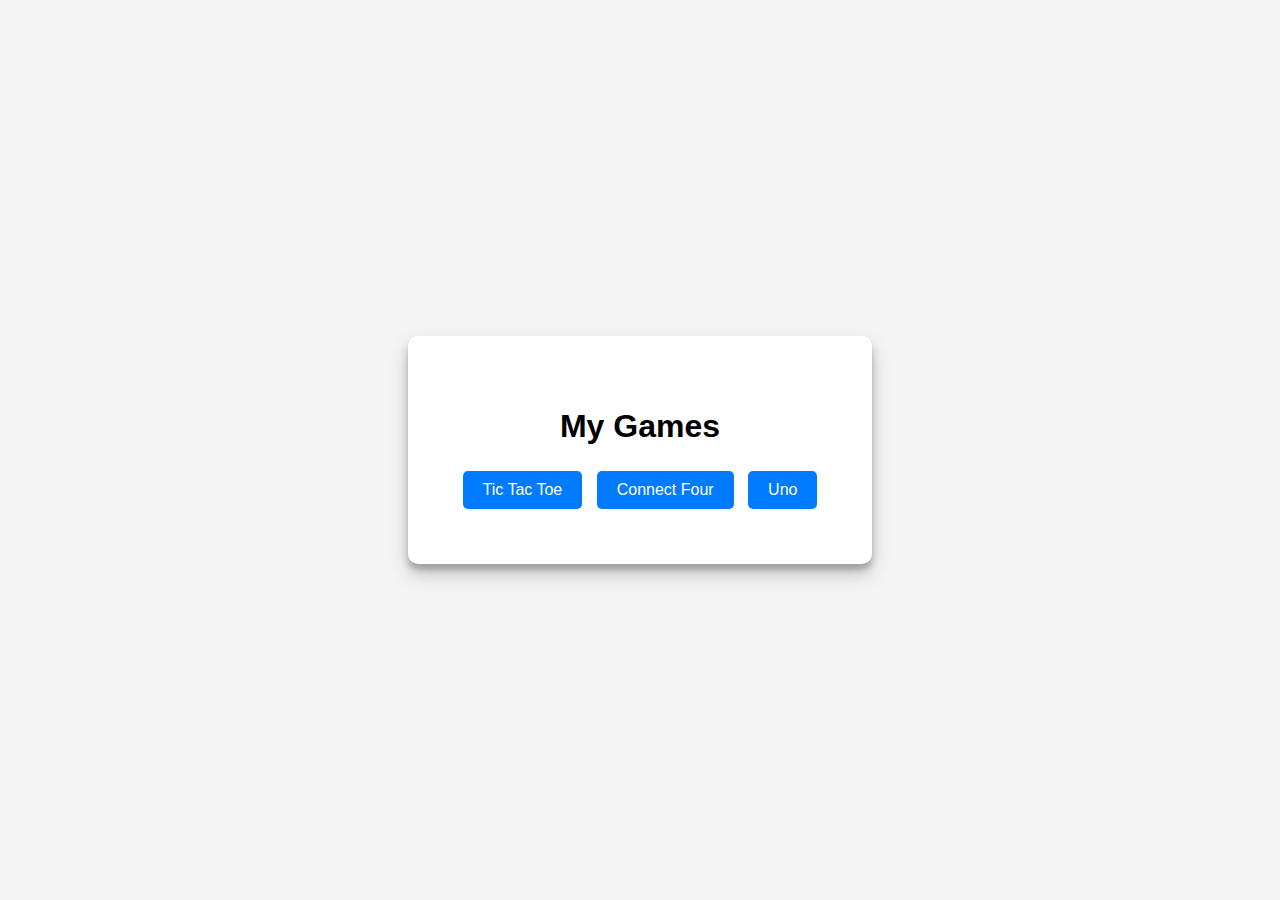
<file: index.html>
<!DOCTYPE html>
<html>
  <head>
    <title>My Games</title>
    <link rel="stylesheet" type="text/css" href="styles.css">
  </head>
  <body>
    <div class="container">
      <h1>My Games</h1>
      <div class="games-list">
        <a class="game-button" href="tictactoe.html">Tic Tac Toe</a>
        <a class="game-button" href="connectfour.html">Connect Four</a>
        <a class="game-button" href="uno.html">Uno</a>
        <!-- Add more games here as you create them -->
      </div>
    </div>
  </body>
</html>
</file>
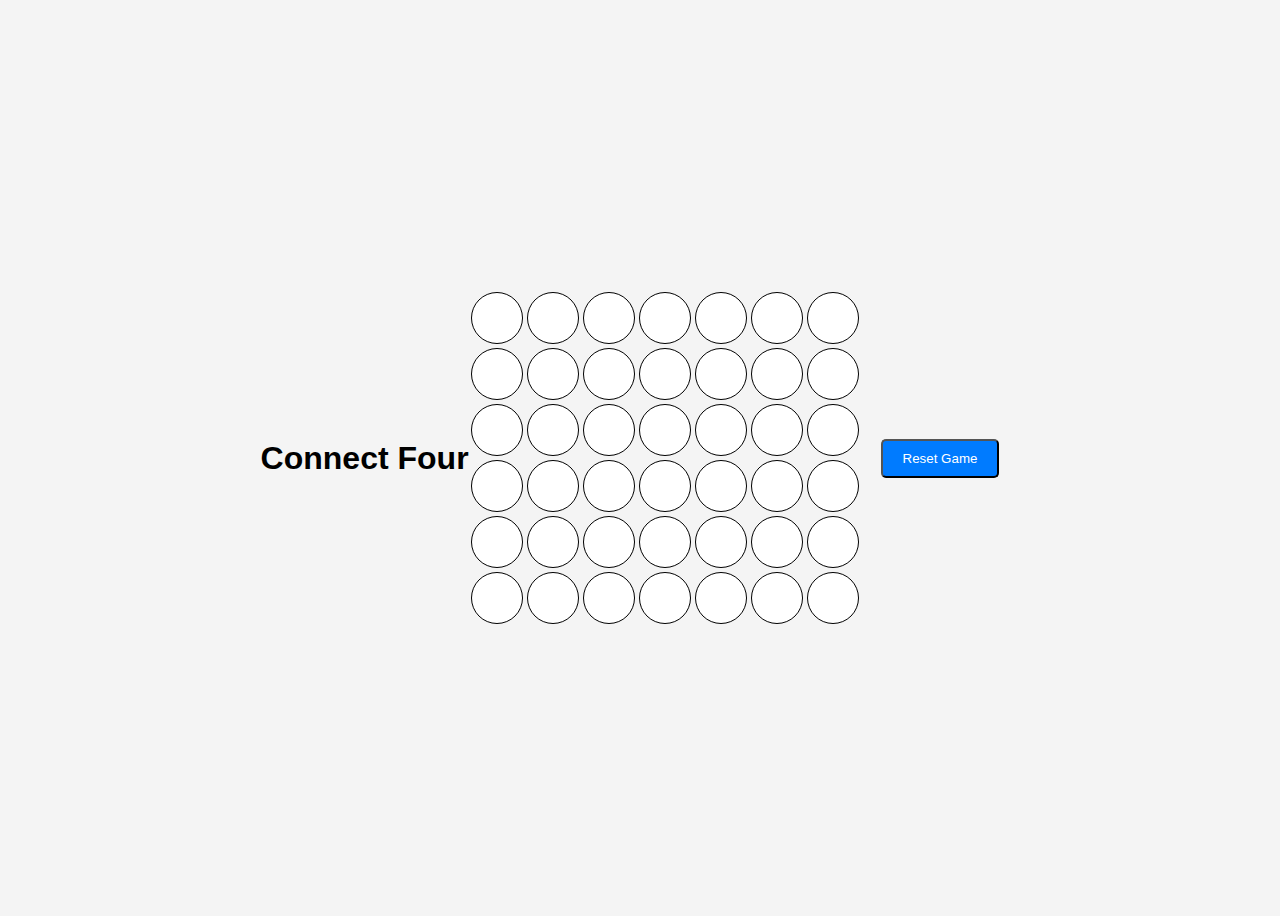
<file: connectfour.html>
<!DOCTYPE html>
<html>
  <head>
    <title>Connect Four</title>
    <link rel="stylesheet" type="text/css" href="connectfour.css">
  </head>
  <body>
    <h1>Connect Four</h1>
    <div id="connect-four-board">
      <div class="row">
        <div class="cell"></div>
        <div class="cell"></div>
        <div class="cell"></div>
        <div class="cell"></div>
        <div class="cell"></div>
        <div class="cell"></div>
        <div class="cell"></div>
      </div>
      <!-- Copy and paste the above row 5 more times to create a 6x7 grid -->
      <div class="row">
        <div class="cell"></div>
        <div class="cell"></div>
        <div class="cell"></div>
        <div class="cell"></div>
        <div class="cell"></div>
        <div class="cell"></div>
        <div class="cell"></div>
      </div>
      <div class="row">
        <div class="cell"></div>
        <div class="cell"></div>
        <div class="cell"></div>
        <div class="cell"></div>
        <div class="cell"></div>
        <div class="cell"></div>
        <div class="cell"></div>
      </div>
      <div class="row">
        <div class="cell"></div>
        <div class="cell"></div>
        <div class="cell"></div>
        <div class="cell"></div>
        <div class="cell"></div>
        <div class="cell"></div>
        <div class="cell"></div>
      </div>
      <div class="row">
        <div class="cell"></div>
        <div class="cell"></div>
        <div class="cell"></div>
        <div class="cell"></div>
        <div class="cell"></div>
        <div class="cell"></div>
        <div class="cell"></div>
      </div>
      <div class="row">
        <div class="cell"></div>
        <div class="cell"></div>
        <div class="cell"></div>
        <div class="cell"></div>
        <div class="cell"></div>
        <div class="cell"></div>
        <div class="cell"></div>
      </div>
      <!-- Repeat above row until you have 6 rows -->
    </div>
    <button id="reset-button">Reset Game</button>
    <script src="connectfour.js"></script>
  </body>
</html>
</file>
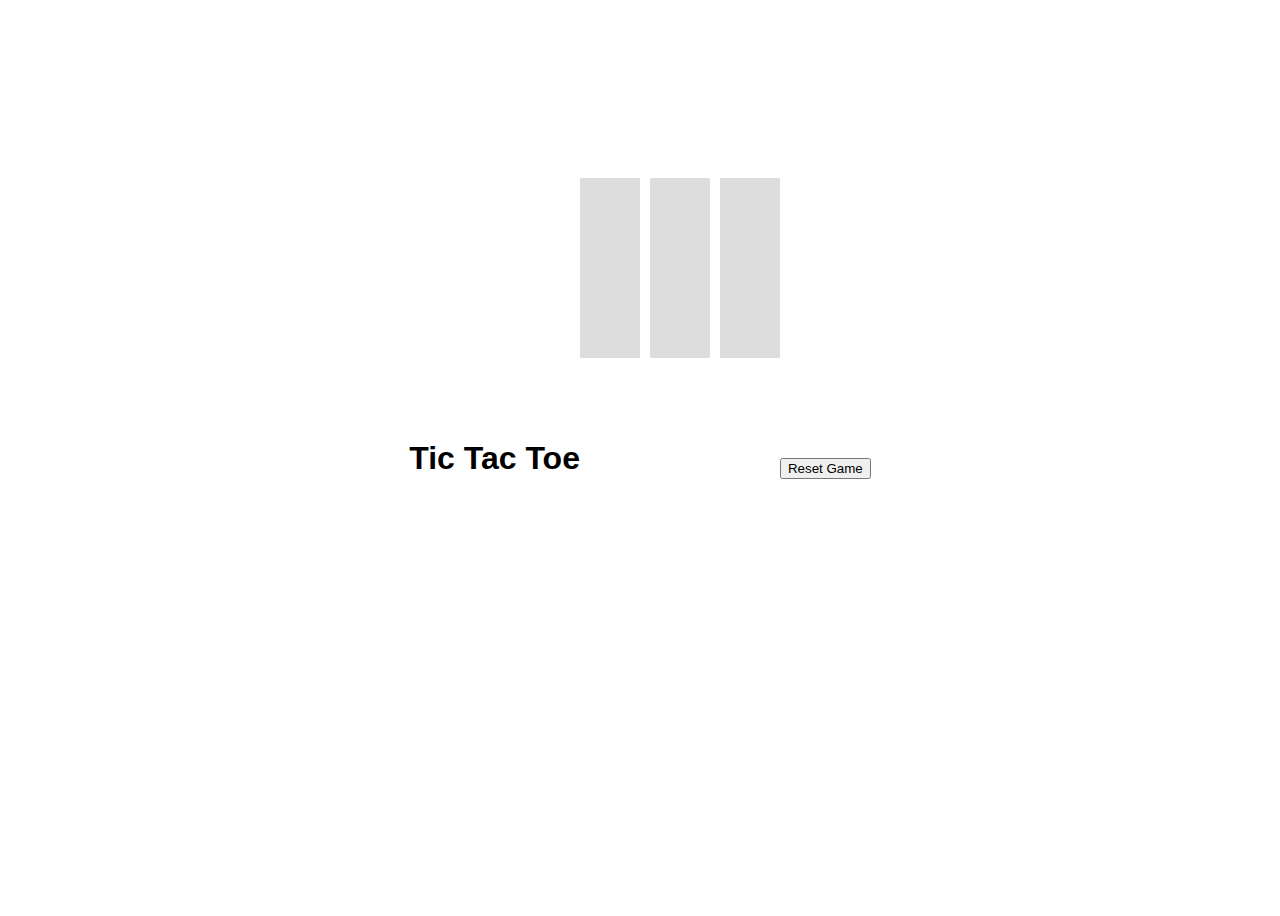
<file: tictactoe.html>
<!DOCTYPE html>
<html>
  <head>
    <title>Tic Tac Toe</title>
    <link rel="stylesheet" type="text/css" href="tictactoe.css">
  </head>
  <body>
    <h1>Tic Tac Toe</h1>
    <div id="tic-tac-toe-board">
      <div class="row">
        <div class="cell"></div>
        <div class="cell"></div>
        <div class="cell"></div>
      </div>
      <div class="row">
        <div class="cell"></div>
        <div class="cell"></div>
        <div class="cell"></div>
      </div>
      <div class="row">
        <div class="cell"></div>
        <div class="cell"></div>
        <div class="cell"></div>
      </div>
    </div>
    <button id="reset-button">Reset Game</button>
    <script src="tictactoe.js"></script>
  </body>
</html>
</file>
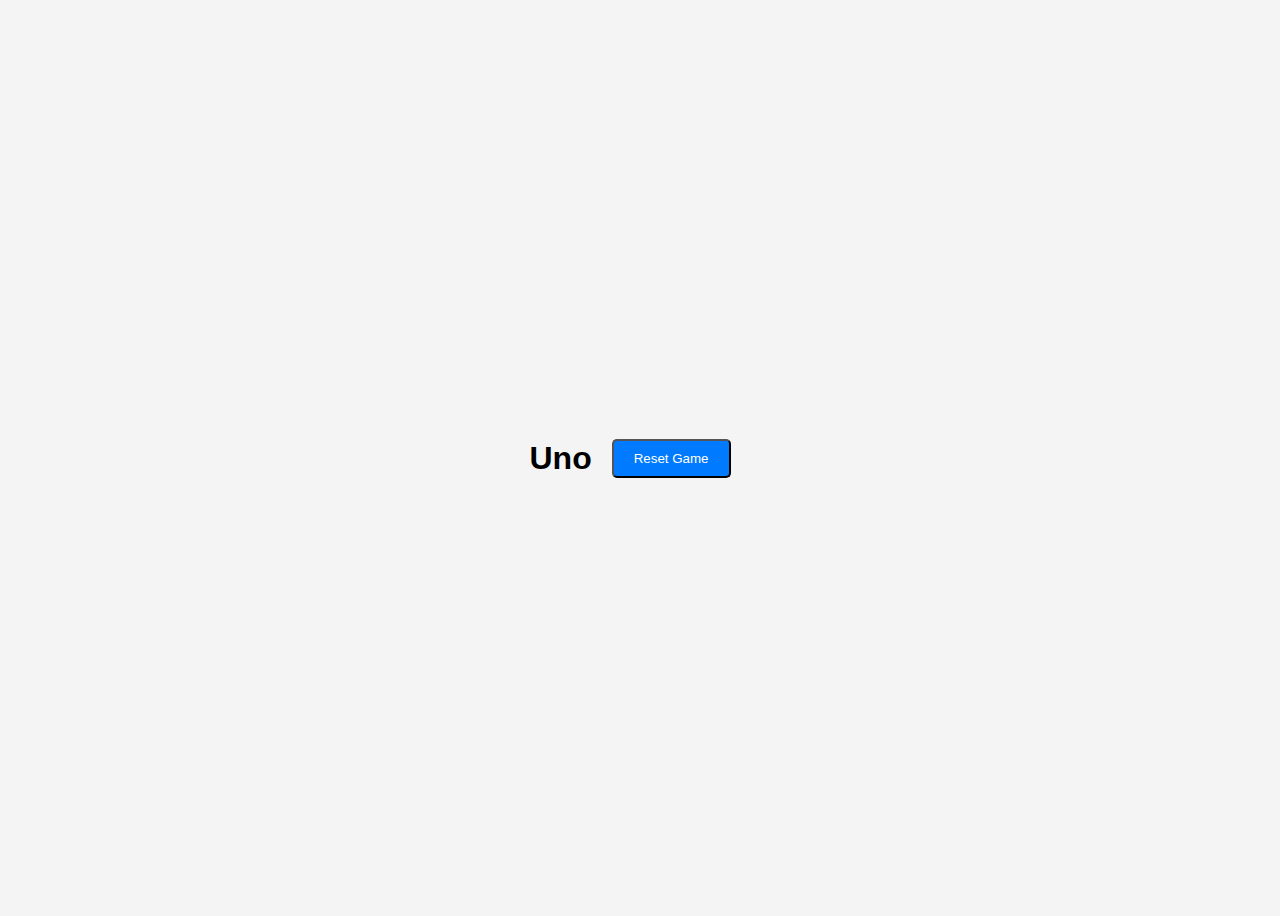
<file: uno.html>
<!DOCTYPE html>
<html>
  <head>
    <title>Uno</title>
    <link rel="stylesheet" type="text/css" href="uno.css">
  </head>
  <body>
    <h1>Uno</h1>
    <div id="uno-game">
      <!-- The game elements will be added here -->
    </div>
    <button id="reset-button">Reset Game</button>
    <script src="uno.js"></script>
  </body>
</html>
</file>
<file: styles.css>
body {
  font-family: Arial, sans-serif;
  background-color: #f4f4f4;
  margin: 0;
  padding: 0;
  display: flex;
  justify-content: center;
  align-items: center;
  min-height: 100vh;
}

.container {
  text-align: center;
  background-color: white;
  padding: 50px;
  border-radius: 10px;
  box-shadow: 0px 10px 20px rgba(0,0,0,0.19), 0px 6px 6px rgba(0,0,0,0.23);
}

.game-button {
  display: inline-block;
  background-color: #007BFF;
  color: #FFFFFF;
  padding: 10px 20px;
  text-decoration: none;
  border-radius: 5px;
  margin: 5px;
}

.game-button:hover {
  background-color: #0056b3;
}
</file>
<file: connectfour.css>
body {
    font-family: Arial, sans-serif;
    display: flex;
    justify-content: center;
    align-items: center;
    height: 100vh;
    background-color: #f4f4f4;
  }
  
  #connect-four-board {
    display: flex;
    flex-direction: column;
    justify-content: flex-end;
    align-items: center;
  }
  
  .row {
    display: flex;
    justify-content: center;
  }
  
  .cell {
    width: 50px;
    height: 50px;
    border: 1px solid #000;
    border-radius: 50%;
    margin: 2px;
    background-color: #fff;
  }
  
  #reset-button {
    display: inline-block;
    background-color: #007BFF;
    color: #FFFFFF;
    padding: 10px 20px;
    text-decoration: none;
    border-radius: 5px;
    margin: 20px;
  }
  
  #reset-button:hover {
    background-color: #0056b3;
  }
</file>
<file: tictactoe.css>
body {
    display: flex;
    justify-content: center;
    align-items: center;
    height: 100vh;
    font-family: Arial, sans-serif;
  }
  
  #tic-tac-toe-board {
    display: grid;
    grid-template: repeat(3, 1fr) / repeat(3, 1fr);
    gap: 10px;
  }
  
  .cell {
    width: 60px;
    height: 60px;
    background-color: #ddd;
    display: flex;
    justify-content: center;
    align-items: center;
    cursor: pointer;
  }
  
  .cell:before {
    content: "";
    font-size: 2em;
  }
  
  #reset-button {
    margin-top: 20px;
  }
</file>
<file: uno.css>
body {
    font-family: Arial, sans-serif;
    display: flex;
    justify-content: center;
    align-items: center;
    height: 100vh;
    background-color: #f4f4f4;
  }
  
  #uno-game {
    display: flex;
    flex-direction: column;
    align-items: center;
  }
  
  .card {
    width: 60px;
    height: 90px;
    border: 1px solid #000;
    border-radius: 5px;
    margin: 5px;
    background-color: #fff;
    display: flex;
    justify-content: center;
    align-items: center;
  }
  
  #reset-button {
    display: inline-block;
    background-color: #007BFF;
    color: #FFFFFF;
    padding: 10px 20px;
    text-decoration: none;
    border-radius: 5px;
    margin: 20px;
  }
  
  #reset-button:hover {
    background-color: #0056b3;
  }
</file>
